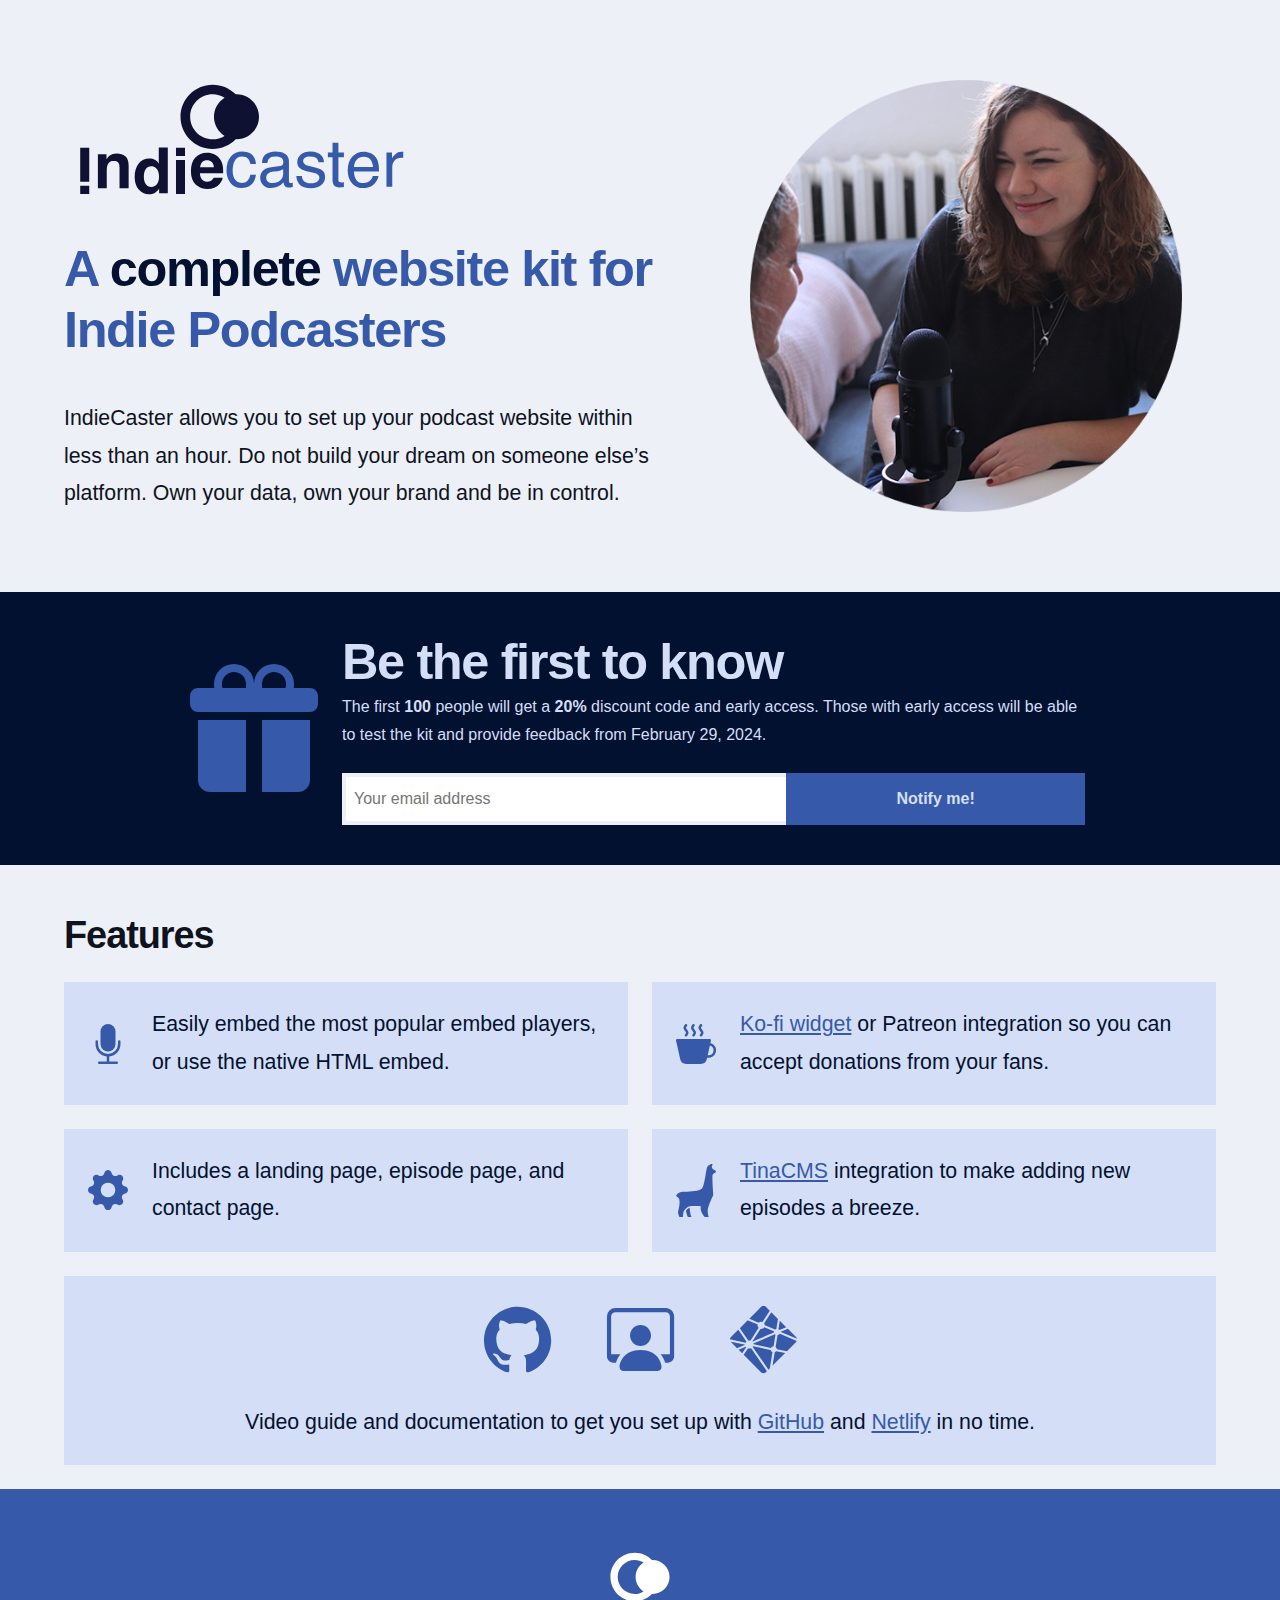
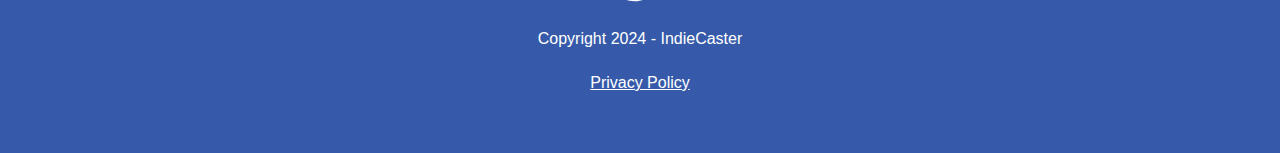
<file: index.html>
<!DOCTYPE html>
<html lang="en">
  <head>
    <meta charset="UTF-8" />
    <meta http-equiv="X-UA-Compatible" content="IE=edge" />
    <meta name="viewport" content="width=device-width, initial-scale=1.0" />
    <meta
      name="keywords"
      content="hugo, hugo template, website kit, podcast website, podcasting, podcaster, indie podcaster, self-host"
    />
    <meta
      name="description"
      content="A complete website kit for Indie Podcasters. Easily self-host and manage your very own podcast website."
    />
    <title>A Complete Website Kit for Indie Podcasters - IndieCaster</title>

    <meta property="og:url" content="https://indiecastor.com/" />
    <meta property="og:title" content="IndieCaster" />
    <meta
      property="og:description"
      content="A complete website kit for Indie Podcasters. Easily self-host and manage your very own podcast website."
    />
    <meta property="og:locale" content="en-US" />
    <meta
      property="og:image"
      content="https://indiecastor.com/assets/social-share.png"
    />
    <meta property="twitter:card" content="summary_large_image" />

    <link rel="canonical" href="https://indiecastor.com/" />

    <link
      rel="apple-touch-icon"
      sizes="180x180"
      href="/assets/apple-touch-icon.png"
    />
    <link
      rel="icon"
      type="image/png"
      sizes="32x32"
      href="/assets/favicon-32x32.png"
    />
    <link
      rel="icon"
      type="image/png"
      sizes="16x16"
      href="/assets/favicon-16x16.png"
    />
    <link rel="manifest" href="/assets/site.webmanifest" />
    <link
      rel="mask-icon"
      href="/assets/safari-pinned-tab.svg"
      color="#365aa9"
    />
    <link rel="shortcut icon" href="/assets/favicon.ico" />
    <meta name="apple-mobile-web-app-title" content="IndieCaster" />
    <meta name="application-name" content="IndieCaster" />
    <meta name="msapplication-TileColor" content="#d4dff7" />
    <meta name="msapplication-config" content="/assets/browserconfig.xml" />
    <meta name="theme-color" content="#d4dff7" />

    <link
      rel="stylesheet"
      type="text/css"
      href="/css/reset.css"
      media="screen"
    />
    <link
      rel="stylesheet"
      type="text/css"
      href="/css/main.css"
      media="screen"
    />
  </head>
  <body>
    <header class="girdle page-header">
      <div class="page-header-content">
        <a href="/"
          ><h1 class="logo">
            <span class="visually-hidden">IndieCaster</span>
          </h1></a
        >
        <h2 class="lead-heading">
          A <span class="dark-highlight">complete</span> website kit for Indie
          Podcasters
        </h2>
        <p class="lead">
          IndieCaster allows you to set up your podcast website within less
          than an hour. Do not build your dream on someone else’s platform. Own
          your data, own your brand and be in control.
        </p>
      </div>
    </header>
    <main>
      <div class="notify-me">
        <aside class="notify-me-content">
          <div class="initial-state">
            <h2>Be the first to know</h2>
            <p>
              The first <b>100</b> people will get a <b>20%</b> discount code
              and early access. Those with early access will be able to test the
              kit and provide feedback from February 29, 2024.
            </p>
            <form
              class="notify-form"
              name="notify-form"
              action="/"
              method="post"
              data-netlify="true"
            >
              <div class="form-element-group">
                <label for="email" class="visually-hidden">Email</label>
                <input
                  type="email"
                  name="email"
                  id="email"
                  placeholder="Your email address"
                  required
                />
              </div>
              <button type="submit" class="button button-primary">
                <div class="loading hidden"></div>
                Notify me!
              </button>
            </form>
          </div>
          <p class="status-message hidden" tabindex="-1"></p>
        </aside>
      </div>
      <div class="girdle features">
        <h3 class="features-heading">Features</h3>
        <ul class="reset-list feature-list">
          <li class="feature-card icon icon-shortcodes">
            <p>
              Easily embed the most popular embed players, or use the
              native HTML embed.
            </p>
          </li>
          <li class="feature-card icon icon-kofi">
            <p>
              <a
                href="https://help.ko-fi.com/hc/en-us/articles/360018381678-Ko-fi-Donation-Widget"
                >Ko-fi widget</a
              >
              or Patreon integration so you can accept donations from your fans.
            </p>
          </li>
          <li class="feature-card icon icon-config">
            <p>Includes a landing page, episode page, and contact page.</p>
          </li>
          <li class="feature-card icon icon-tinacms">
            <p>
              <a href="https://tina.io/">TinaCMS</a> integration to make adding
              new episodes a breeze.
            </p>
          </li>
          <li class="feature-card icon icon-docs">
            <p>
              Video guide and documentation to get you set up with
              <a href="https://github.com">GitHub</a> and
              <a href="https://netlify.com">Netlify</a> in no time.
            </p>
          </li>
        </ul>
      </div>
    </main>
    <footer class="page-footer">
      <ul class="reset-list footer-links">
        <li>Copyright 2024 - IndieCaster</li>
        <li><a href="/privacy-policy.html">Privacy Policy</a></li>
      </ul>
    </footer>
    <script type="module" src="/js/notify.js" defer></script>
    <!-- 100% privacy-friendly analytics -->
    <script
      async
      defer
      src="https://scripts.simpleanalyticscdn.com/latest.js"
    ></script>
    <noscript
      ><img
        src="https://queue.simpleanalyticscdn.com/noscript.gif"
        alt=""
        referrerpolicy="no-referrer-when-downgrade"
    /></noscript>
  </body>
</html>
</file>
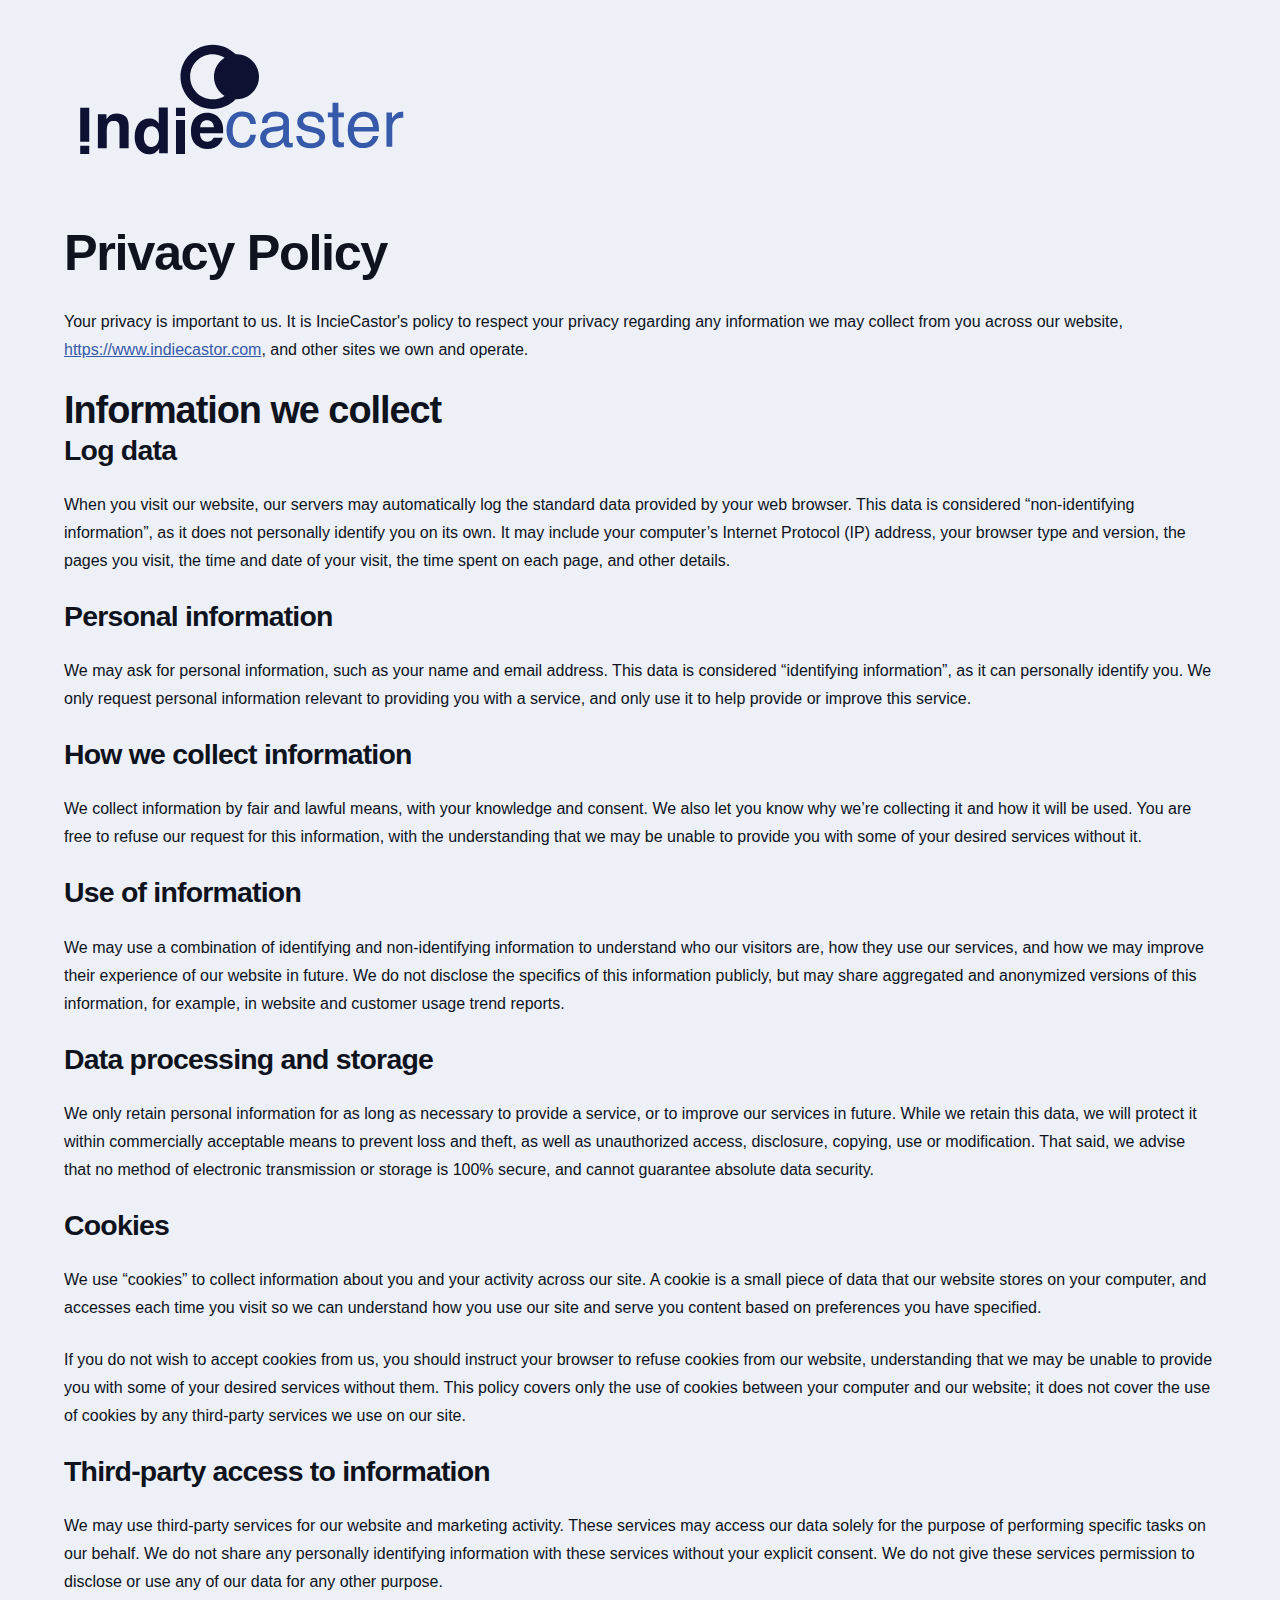
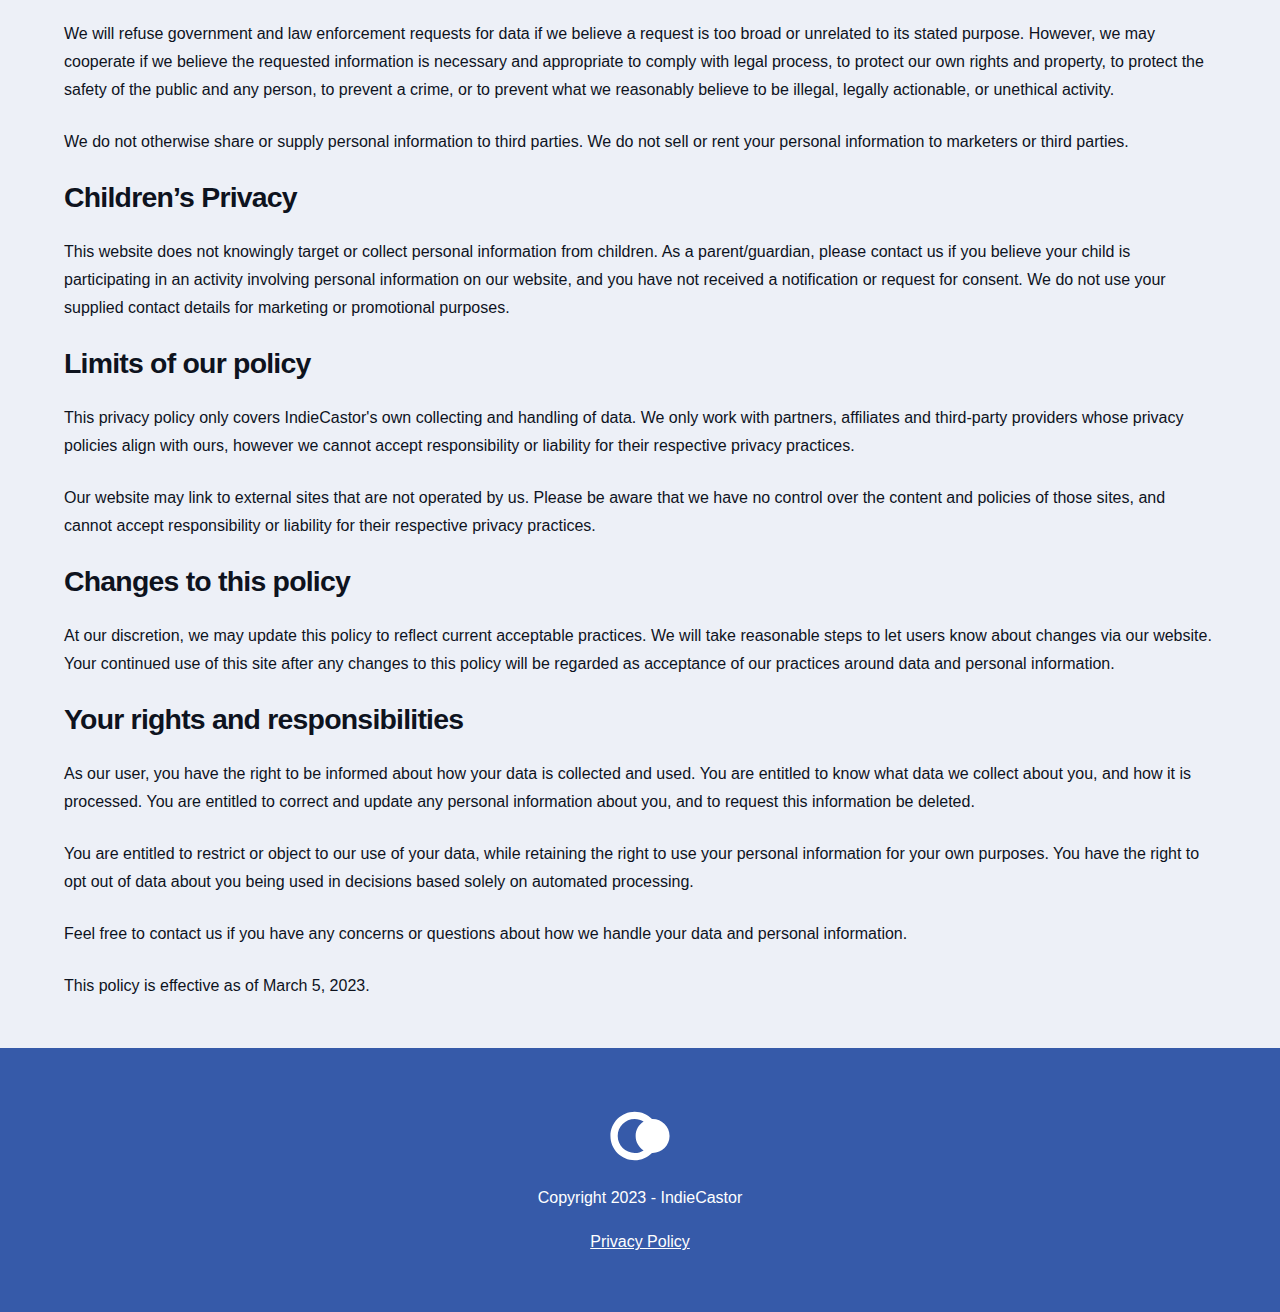
<file: privacy-policy.html>
<!DOCTYPE html>
<html lang="en">
  <head>
    <meta charset="UTF-8" />
    <meta http-equiv="X-UA-Compatible" content="IE=edge" />
    <meta name="viewport" content="width=device-width, initial-scale=1.0" />
    <meta
      name="keywords"
      content="indiecastor, indiecastor privacy policy, indiecastor privacy"
    />
    <meta
      name="description"
      content="We take your privacy seriously. Read our short and to the point privacy policy and learn how we keep your data safe."
    />
    <title>
      Privacy Policy - A complete website kit for Indie Podcasters - IndieCastor
    </title>

    <link
      rel="apple-touch-icon"
      sizes="180x180"
      href="/assets/apple-touch-icon.png"
    />
    <link
      rel="icon"
      type="image/png"
      sizes="32x32"
      href="/assets/favicon-32x32.png"
    />
    <link
      rel="icon"
      type="image/png"
      sizes="16x16"
      href="/assets/favicon-16x16.png"
    />
    <link rel="manifest" href="/assets/site.webmanifest" />
    <link
      rel="mask-icon"
      href="/assets/safari-pinned-tab.svg"
      color="#365aa9"
    />
    <link rel="shortcut icon" href="/assets/favicon.ico" />
    <meta name="apple-mobile-web-app-title" content="IndieCastor" />
    <meta name="application-name" content="IndieCastor" />
    <meta name="msapplication-TileColor" content="#d4dff7" />
    <meta name="msapplication-config" content="/assets/browserconfig.xml" />
    <meta name="theme-color" content="#d4dff7" />

    <link
      rel="stylesheet"
      type="text/css"
      href="/css/reset.css"
      media="screen"
    />
    <link
      rel="stylesheet"
      type="text/css"
      href="/css/main.css"
      media="screen"
    />
    <link
      rel="stylesheet"
      type="text/css"
      href="/css/privacy-policy.css"
      media="screen"
    />
  </head>
  <body class="privacy-page">
    <header class="girdle page-header">
      <div class="page-header-content">
        <a href="/"
          ><h1 class="logo">
            <span class="visually-hidden">IndieCastor</span>
          </h1></a
        >
      </div>
    </header>
    <main class="policy girdle">
      <h2>Privacy Policy</h2>
      <p>
        Your privacy is important to us. It is IncieCastor's policy to respect
        your privacy regarding any information we may collect from you across
        our website,
        <a href="https://www.indiecastor.com">https://www.indiecastor.com</a>,
        and other sites we own and operate.
      </p>
      <h3>Information we collect</h3>
      <h4>Log data</h4>
      <p>
        When you visit our website, our servers may automatically log the
        standard data provided by your web browser. This data is considered
        “non-identifying information”, as it does not personally identify you on
        its own. It may include your computer’s Internet Protocol (IP) address,
        your browser type and version, the pages you visit, the time and date of
        your visit, the time spent on each page, and other details.
      </p>
      <h4>Personal information</h4>
      <p>
        We may ask for personal information, such as your name and email
        address. This data is considered “identifying information”, as it can
        personally identify you. We only request personal information relevant
        to providing you with a service, and only use it to help provide or
        improve this service.
      </p>
      <h4>How we collect information</h4>
      <p>
        We collect information by fair and lawful means, with your knowledge and
        consent. We also let you know why we’re collecting it and how it will be
        used. You are free to refuse our request for this information, with the
        understanding that we may be unable to provide you with some of your
        desired services without it.
      </p>
      <h4>Use of information</h4>
      <p>
        We may use a combination of identifying and non-identifying information
        to understand who our visitors are, how they use our services, and how
        we may improve their experience of our website in future. We do not
        disclose the specifics of this information publicly, but may share
        aggregated and anonymized versions of this information, for example, in
        website and customer usage trend reports.
      </p>
      <h4>Data processing and storage</h4>
      <p>
        We only retain personal information for as long as necessary to provide
        a service, or to improve our services in future. While we retain this
        data, we will protect it within commercially acceptable means to prevent
        loss and theft, as well as unauthorized access, disclosure, copying, use
        or modification. That said, we advise that no method of electronic
        transmission or storage is 100% secure, and cannot guarantee absolute
        data security.
      </p>
      <h4>Cookies</h4>
      <p>
        We use “cookies” to collect information about you and your activity
        across our site. A cookie is a small piece of data that our website
        stores on your computer, and accesses each time you visit so we can
        understand how you use our site and serve you content based on
        preferences you have specified.
      </p>
      <p>
        If you do not wish to accept cookies from us, you should instruct your
        browser to refuse cookies from our website, understanding that we may be
        unable to provide you with some of your desired services without them.
        This policy covers only the use of cookies between your computer and our
        website; it does not cover the use of cookies by any third-party
        services we use on our site.
      </p>
      <h4>Third-party access to information</h4>
      <p>
        We may use third-party services for our website and marketing activity.
        These services may access our data solely for the purpose of performing
        specific tasks on our behalf. We do not share any personally identifying
        information with these services without your explicit consent. We do not
        give these services permission to disclose or use any of our data for
        any other purpose.
      </p>
      <p>
        We will refuse government and law enforcement requests for data if we
        believe a request is too broad or unrelated to its stated purpose.
        However, we may cooperate if we believe the requested information is
        necessary and appropriate to comply with legal process, to protect our
        own rights and property, to protect the safety of the public and any
        person, to prevent a crime, or to prevent what we reasonably believe to
        be illegal, legally actionable, or unethical activity.
      </p>
      <p>
        We do not otherwise share or supply personal information to third
        parties. We do not sell or rent your personal information to marketers
        or third parties.
      </p>
      <h4>Children’s Privacy</h4>
      <p>
        This website does not knowingly target or collect personal information
        from children. As a parent/guardian, please contact us if you believe
        your child is participating in an activity involving personal
        information on our website, and you have not received a notification or
        request for consent. We do not use your supplied contact details for
        marketing or promotional purposes.
      </p>
      <h4>Limits of our policy</h4>
      <p>
        This privacy policy only covers IndieCastor's own collecting and
        handling of data. We only work with partners, affiliates and third-party
        providers whose privacy policies align with ours, however we cannot
        accept responsibility or liability for their respective privacy
        practices.
      </p>
      <p>
        Our website may link to external sites that are not operated by us.
        Please be aware that we have no control over the content and policies of
        those sites, and cannot accept responsibility or liability for their
        respective privacy practices.
      </p>
      <h4>Changes to this policy</h4>
      <p>
        At our discretion, we may update this policy to reflect current
        acceptable practices. We will take reasonable steps to let users know
        about changes via our website. Your continued use of this site after any
        changes to this policy will be regarded as acceptance of our practices
        around data and personal information.
      </p>
      <h4>Your rights and responsibilities</h4>
      <p>
        As our user, you have the right to be informed about how your data is
        collected and used. You are entitled to know what data we collect about
        you, and how it is processed. You are entitled to correct and update any
        personal information about you, and to request this information be
        deleted.
      </p>
      <p>
        You are entitled to restrict or object to our use of your data, while
        retaining the right to use your personal information for your own
        purposes. You have the right to opt out of data about you being used in
        decisions based solely on automated processing.
      </p>
      <p>
        Feel free to contact us if you have any concerns or questions about how
        we handle your data and personal information.
      </p>
      <p>This policy is effective as of March 5, 2023.</p>
    </main>
    <footer class="page-footer">
      <ul class="reset-list footer-links">
        <li>Copyright 2023 - IndieCastor</li>
        <li><a href="/privacy">Privacy Policy</a></li>
      </ul>
    </footer>
  </body>
</html>
</file>
<file: css/main.css>
@import "./components/logo.css";
@import "./components/buttons.css";
@import "./components/card.css";
@import "./components/icons.css";
@import "./components/spinner.css";

@import "./components/page-header.css";
@import "./components/notify-me.css";
@import "./components/notify-form.css";
@import "./components/features.css";
@import "./components/footer.css";

:root {
  --border-primary-button-border: 0.3rem solid var(--color-brand-primary);
  --border-input-border: 0.3rem solid var(--color-brand-50);

  --color-brand-primary: #365aa9;

  --color-brand-900: #031130;
  --color-brand-300: #7b96d2;
  --color-brand-100: #d4dff7;
  --color-brand-50: #edf0f7;

  --color-neutral-900: #0e131e;
  --color-neutral-inverted: #fff;

  --layout-gap-narrow: 1rem;
  --layout-gap-default: 1.5rem;
  --layout-gap-medium: 2.5rem;
  --layout-gap-wide: 3.5rem;

  --layout-padding-narrow: 0.5rem;
  --layout-padding-default: 1.5rem;
  --layout-padding-medium: 2.5rem;

  --layout-max-page-width: 75rem;

  --typography-heading-line-height: 1.2;

  --typography-size-xxl: 2.488rem;
  --typography-size-xl: 2.074rem;
  --typography-size-large: 1.728rem;
  --typography-size-medium: 1.44rem;
  --typography-size-small-medium: 1.2rem;
  --typography-size-default: 1rem;
  --typography-size-small: 0.833rem;
}

@media screen and (min-width: 63.9375em) {
  :root {
    --typography-size-xxl: 4.209rem;
    --typography-size-xl: 3.157rem;
    --typography-size-large: 2.369rem;
    --typography-size-medium: 1.777rem;
    --typography-size-small-medium: 1.333rem;
    --typography-size-default: 1rem;
    --typography-size-small: 0.75rem;
  }
}

body {
  background-color: var(--color-brand-50);
  color: var(--color-neutral-900);
  font: 100%/1.75 sans-serif;
}

h1,
h2,
h3,
h4 {
  letter-spacing: -0.0275em;
  line-height: var(--typography-heading-line-height);
}

h1 {
  font-size: var(--typography-size-xxl);
}

h2 {
  font-size: var(--typography-size-xl);
}

h3 {
  font-size: var(--typography-size-large);
}

h4 {
  font-size: var(--typography-size-medium);
}

a:link {
  color: var(--color-brand-primary);
}

a:visited {
  color: var(--color-brand-900);
}

.lead-heading {
  color: var(--color-brand-primary);
  margin: var(--layout-gap-medium) 0;
}

.lead {
  font-size: var(--typography-size-small-medium);
  margin-top: var(--layout-gap-narrow);
}

.status-message {
  font-size: var(--typography-size-large);
  line-height: 1.2;
}

/* hiding the outline as there is no need for a visual indication */
.status-message:focus {
  outline: 0;
}

/* highlight a word or part of a sentence */
.dark-highlight {
  color: var(--color-brand-900);
}

/* constrain and center the content */
.girdle {
  margin: auto;
  max-width: var(--layout-max-page-width);
  padding: var(--layout-padding-default);
}

/* Reset some list default styling. Useful when creating custom styled lists */
.reset-list {
  list-style: none;
  margin: 0;
  padding: 0;
}

/* Reset some button defaults. Useful when creating custom styled buttons */
.ghost-button {
  background: none;
  border: 0;
  cursor: pointer;
}

/* We use display: none; because we _do_ want to hide the tab panel from 
   everyone _including_ screen readers. */
.hidden {
  display: none;
}

/* hides from everyone except screen readers */
.visually-hidden {
  position: absolute;
  width: 1px;
  height: 1px;
  margin: -1px;
  padding: 0;
  overflow: hidden;
  clip: rect(0, 0, 0, 0);
  border: 0;
}

/* reverts the visually-hidden styling */
.revert-visually-hidden {
  position: initial;
  width: initial;
  height: initial;
  margin: initial;
  padding: initial;
  overflow: initial;
  clip: initial;
  border: initial;
}
</file>
<file: css/privacy-policy.css>
.page-header::after {
  display: none;
}

main p {
  margin: var(--layout-gap-default) 0;
}

@media screen and (min-width: 63.9375em) {
  .girdle.page-header {
    margin: var(--layout-gap-narrow) auto;
  }
}
</file>
